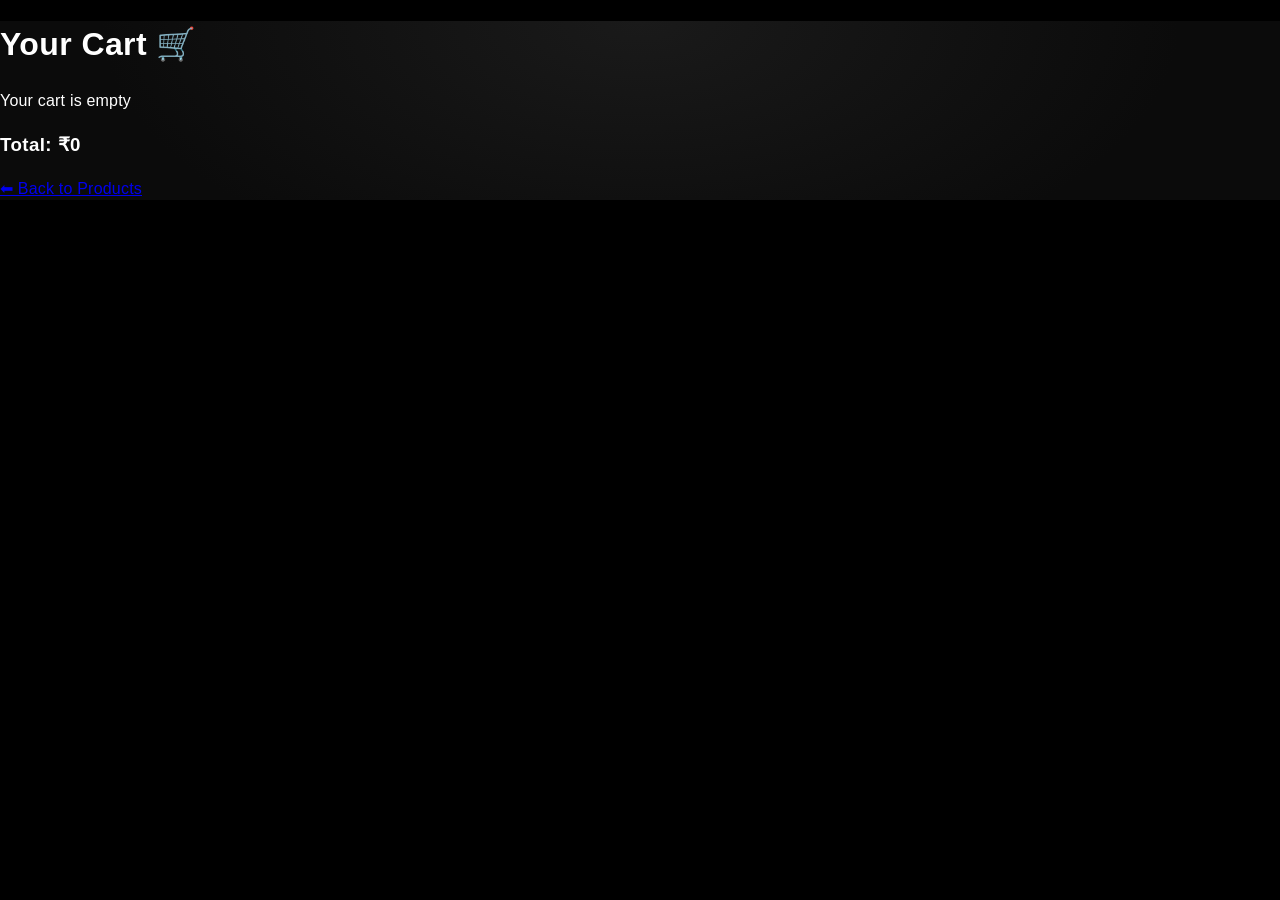
<file: cart.html>
<!DOCTYPE html>
<html>
<head>
  <title>Your Cart | MSquare Sports</title>
  <link rel="stylesheet" href="style.css">
</head>
<body>

<h1>Your Cart 🛒</h1>

<div id="cart-items"></div>

<h3 id="total"></h3>

<a href="products.html">⬅ Back to Products</a>

<script>
let cart = JSON.parse(localStorage.getItem("cart")) || [];
let container = document.getElementById("cart-items");
let total = 0;

if (cart.length === 0) {
  container.innerHTML = "<p>Your cart is empty</p>";
} else {
  cart.forEach((item, index) => {
    total += item.price * item.qty;
    container.innerHTML += `
      <p>${item.name} - ₹${item.price}</p>
    `;
  });
}

document.getElementById("total").innerText = "Total: ₹" + total;
</script>

</body>
</html>
</file>
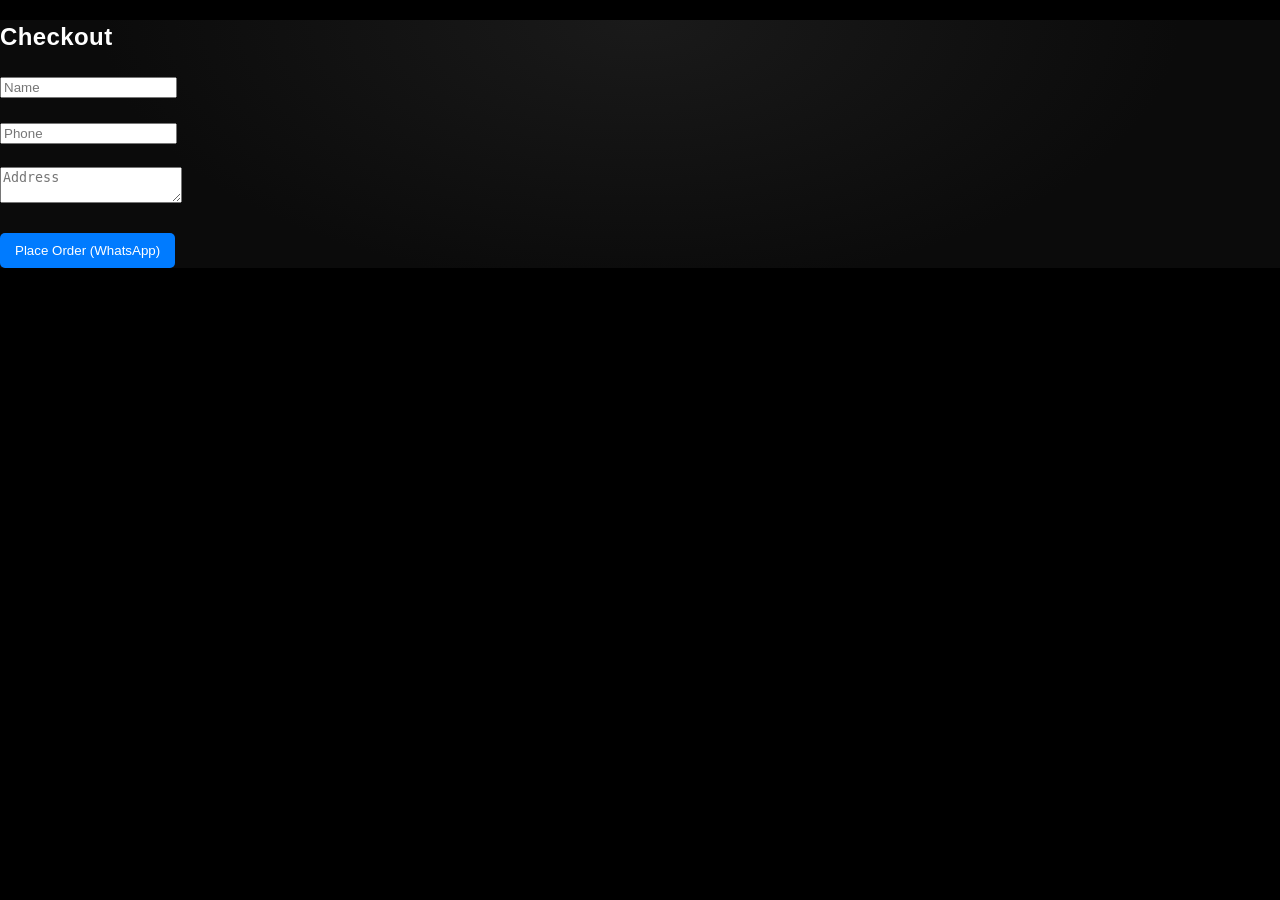
<file: checkout.html>
<!DOCTYPE html>
<html>
<head>
  <title>Checkout | MSquare Sports</title>
  <link rel="stylesheet" href="style.css">
</head>
<body>

<h2>Checkout</h2>

<input id="name" placeholder="Name"><br><br>
<input id="phone" placeholder="Phone"><br><br>
<textarea id="address" placeholder="Address"></textarea><br><br>

<button onclick="placeOrder()">Place Order (WhatsApp)</button>

<script>
function placeOrder() {
  let name = document.getElementById("name").value.trim();
  let phone = document.getElementById("phone").value.trim();
  let address = document.getElementById("address").value.trim();
  let cart = JSON.parse(localStorage.getItem("cart")) || [];

  if (!name || !phone || !address) {
    alert("Please fill all details");
    return;
  }

  if (cart.length === 0) {
    alert("Cart is empty");
    return;
  }

  let msg = "🛒 *New Order* %0A%0A";
  msg += `👤 Name: ${name}%0A`;
  msg += `📞 Phone: ${phone}%0A`;
  msg += `🏠 Address: ${address}%0A%0A`;
  msg += "📦 Items:%0A";

  cart.forEach(i => {
    msg += `• ${i.name} - ₹${i.price}%0A`;
  });

  localStorage.removeItem("cart");

  window.location.href =
    "https://wa.me/9035202055?text=" + msg;
}
</script>

</body>
</html>
</file>
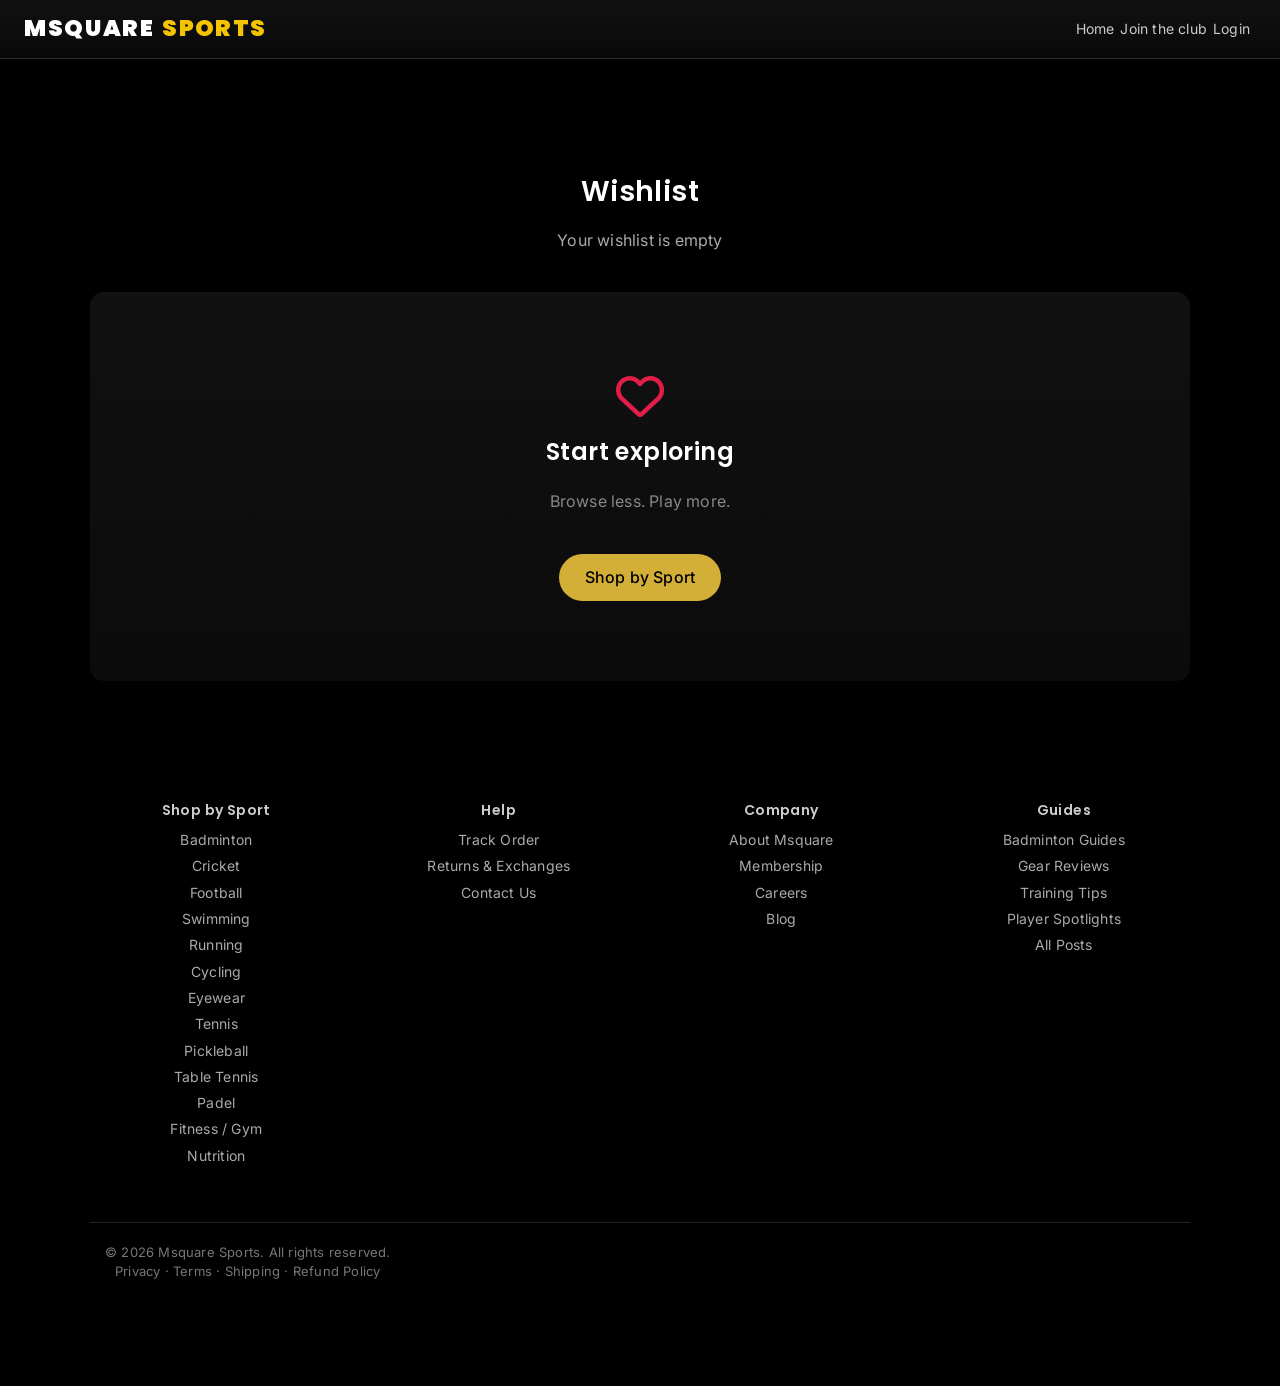
<file: wishlist.html>
<!DOCTYPE html>
<html lang="en">
<head>
  <meta charset="UTF-8" />
  <title>Wishlist | Msquare Sports</title>
  <meta name="viewport" content="width=device-width, initial-scale=1.0" />

  <!-- Fonts & Icons -->
  <link rel="stylesheet" href="https://cdnjs.cloudflare.com/ajax/libs/font-awesome/6.5.1/css/all.min.css">
  <link href="https://fonts.googleapis.com/css2?family=Inter:wght@300;400;500&family=Poppins:wght@500;600&display=swap" rel="stylesheet">

  <!-- Main CSS -->
  <link rel="stylesheet" href="style.css">

  <style>
    body {
      background: #0b0b0b;
      color: #fff;
      font-family: Inter, sans-serif;
    }

    .wishlist-wrapper {
      max-width: 1100px;
      margin: auto;
      padding: 90px 20px;
    }

    .wishlist-title {
      font-family: Poppins, sans-serif;
      font-size: 28px;
      margin-bottom: 8px;
    }

    .wishlist-sub {
      color: #aaa;
      margin-bottom: 40px;
    }

    .wishlist-empty {
      text-align: center;
      padding: 80px 20px;
      border-radius: 14px;
      background: linear-gradient(180deg, #111, #0b0b0b);
    }

    .wishlist-empty h2 {
      margin-top: 15px;
      font-family: Poppins, sans-serif;
    }

    .wishlist-empty p {
      color: #888;
      margin-top: 8px;
    }

    .wishlist-empty a {
      display: inline-block;
      margin-top: 25px;
      padding: 12px 26px;
      border-radius: 30px;
      background: #d4af37;
      color: #000;
      text-decoration: none;
      font-weight: 500;
    }

    /* Footer */
    .footer-grid {
      display: grid;
      grid-template-columns: repeat(auto-fit, minmax(180px, 1fr));
      gap: 30px;
      margin-top: 100px;
      font-size: 14px;
    }

    .footer-grid h4 {
      margin-bottom: 10px;
      color: #fff;
    }

    .footer-grid p {
      color: #aaa;
      margin: 6px 0;
      cursor: pointer;
    }

    .footer-bottom {
      text-align: center;
      margin-top: 50px;
      color: #777;
      font-size: 13px;
    }
  </style>
</head>

<body>

<!-- NAVBAR -->
<nav class="main-nav">
  <div class="brand-wrapper logo-text">
    <span class="logo-white">MSQUARE</span>
    <span class="logo-yellow">SPORTS</span>
  </div>

  <div class="nav-actions">
    <span onclick="location.href='index.html'">Home</span>
    <span>Join the club</span>
    <span>Login</span>
  </div>
</nav>

<!-- WISHLIST CONTENT -->
<section class="wishlist-wrapper">
  <h1 class="wishlist-title">Wishlist</h1>
  <p class="wishlist-sub">Your wishlist is empty</p>

  <div class="wishlist-empty">
    <i class="fa-regular fa-heart" style="font-size:48px;color:#e11d48"></i>
    <h2>Start exploring</h2>
    <p>Browse less. Play more.</p>
    <a href="index.html">Shop by Sport</a>
  </div>

  <!-- FOOTER -->
  <div class="footer-grid">
    <div>
      <h4>Shop by Sport</h4>
      <p>Badminton</p><p>Cricket</p><p>Football</p><p>Swimming</p>
      <p>Running</p><p>Cycling</p><p>Eyewear</p><p>Tennis</p>
      <p>Pickleball</p><p>Table Tennis</p><p>Padel</p><p>Fitness / Gym</p><p>Nutrition</p>
    </div>

    <div>
      <h4>Help</h4>
      <p>Track Order</p>
      <p>Returns & Exchanges</p>
      <p>Contact Us</p>
    </div>

    <div>
      <h4>Company</h4>
      <p>About Msquare</p>
      <p>Membership</p>
      <p>Careers</p>
      <p>Blog</p>
    </div>

    <div>
      <h4>Guides</h4>
      <p>Badminton Guides</p>
      <p>Gear Reviews</p>
      <p>Training Tips</p>
      <p>Player Spotlights</p>
      <p>All Posts</p>
    </div>
  </div>

  <div class="footer-bottom">
    © 2026 Msquare Sports. All rights reserved.<br>
    Privacy · Terms · Shipping · Refund Policy
  </div>
</section>

</body>
</html>
</file>
<file: style.css>
body {
  margin: 0;
  font-family: 'Inter', system-ui, -apple-system, BlinkMacSystemFont, sans-serif;
  background: #ffffff;
  color: #111;
  letter-spacing: 0.2px;
}
html {
  scroll-behavior: smooth;
}
/* NAVBAR */
.navbar {
  display: flex;
  justify-content: space-between;
  align-items: center;
  padding: 15px 30px;
  background: white;
  border-bottom: 1px solid #eee;
  position: sticky;
  top: 0;
  z-index: 1000;
}
.nav-left {
  display: flex;
  align-items: center;
  gap: 10px;
}

.logo {
  height: 40px;
}

.nav-right a {
  margin-left: 20px;
  text-decoration: none;
  color: #111;
  font-weight: 500;
}

/* HERO */
.hero {
  height: auto;
  padding: 120px 20px 80px;
  background: #ffffff;
}

.hero-overlay {
  background: rgba(0,0,0,0.5);
  height: 100%;
  display: flex;
  flex-direction: column;
  justify-content: center;
  align-items: center;
  color: white;
  text-align: center;
}
.hero h1 {
  font-family: 'Playfair Display', serif;
  font-size: 56px;
  font-weight: 600;
  color: #f5c400;
  margin: 20px 0;
}
.hero .subtitle {
  font-size: 14px;
  color: #9a9a9a;
  letter-spacing: 1px;
  text-transform: lowercase;
}
.hero p {
  color: #ddd;
}

.hero button {
  padding: 12px 25px;
  background: #007bff;
  border: none;
  color: white;
  border-radius: 5px;
  cursor: pointer;
}

/* SECTION */
section {
  padding: 40px 20px;
  text-align: center;
}

/* GRID */
.grid {
  display: flex;
  justify-content: center;
  flex-wrap: wrap;
}

/* PRODUCT CARD */
.product {
  width: 250px;
  background: #fff;
  border-radius: 12px;
  overflow: hidden;
  margin: 15px;
  box-shadow: 0 4px 12px rgba(0,0,0,0.08);
  transition: 0.3s;
  text-align: center;
}

.product:hover {
  transform: translateY(-8px);
  box-shadow: 0 10px 20px rgba(0,0,0,0.15);
}

.product img {
  width: 100%;
  height: 220px;
  object-fit: cover;
  background: #f5f5f5;
}

.product-info {
  padding: 15px;
}

.product h3 {
  font-size: 16px;
  margin: 5px 0;
}

.price {
  font-weight: bold;
  margin: 5px 0;
}

/* BUTTON */
button {
  background: #007bff;
  color: white;
  border: none;
  padding: 10px 15px;
  border-radius: 5px;
  cursor: pointer;
}

.buy-btn {
  width: 100%;
}

/* SERVICES */
.section-title {
  text-align: center;
  font-size: 28px;
  margin-bottom: 30px;
}

.services-container {
  display: grid;
  grid-template-columns: repeat(auto-fit, minmax(220px, 1fr));
  gap: 20px;
  padding: 0 30px;
}

.service-card {
  background: #fff;
  padding: 25px;
  border-radius: 12px;
  text-align: center;
  transition: 0.3s;
  border: 1px solid #eee;
}

.service-card:hover {
  transform: translateY(-8px);
  box-shadow: 0 10px 25px rgba(0,0,0,0.1);
}

.icon {
  font-size: 40px;
  margin-bottom: 10px;
}

.service-card h3 {
  margin: 10px 0;
  font-size: 18px;
}

.service-card p {
  font-size: 14px;
  color: #555;
}

/* SIDEBAR */
.menu-icon {
  font-size: 28px;
  cursor: pointer;
  margin-right: 15px;
}

.sidebar {
  height: 100%;
  width: 0;
  position: fixed;
  top: 0;
  left: 0;
  background: #ffffff;
  overflow-x: hidden;
  transition: 0.3s;
  padding-top: 60px;
  z-index: 2000;
  box-shadow: 5px 0 15px rgba(0,0,0,0.1);
}

.sidebar h3 {
  padding: 10px 25px;
  margin: 15px 0 5px;
  font-size: 14px;
  color: #777;
  text-transform: uppercase;
}

.sidebar a {
  display: block;
  padding: 12px 25px;
  color: #111;
  text-decoration: none;
  font-size: 15px;
  font-weight: 500;
}

.sidebar a:hover {
  background: #f5f5f5;
}

.close-btn {
  position: absolute;
  top: 10px;
  right: 20px;
  font-size: 28px;
  color: #111;
}

body.menu-open {
  overflow: hidden;
}

/* WHATSAPP FLOAT */
.whatsapp-float {
  position: fixed;
  bottom: 20px;
  right: 20px;
  background: #25D366;
  color: white;
  font-size: 24px;
  padding: 15px;
  border-radius: 50%;
  text-decoration: none;
  box-shadow: 0 0 10px rgba(0,0,0,0.3);
}

/* FOOTER */
footer {
  background: #f5f5f5;
  padding: 15px;
  text-align: center;
  font-size: 14px;
  color: #555;
}

/* MOBILE */
@media (max-width: 768px) {
  .navbar {
    flex-direction: column;
    text-align: center;
  }

  .grid {
    flex-direction: column;
    align-items: center;
  }

  .hero h1 {
  font-family: 'Playfair Display', serif;
  font-size: 56px;
  font-weight: 600;
  color: #f5c400;
  margin: 20px 0;
}

  .product img {
    width: 90%;
  }
}
.sidebar.active {
  width: 250px;
}
button:hover {
  background: #0056b3;
  transform: scale(1.05);
}

.nav-right a:hover {
  color: #007bff;
}
.offer-badge {
  position: absolute;
  top: 10px;
  left: 10px;
  background: red;
  color: white;
  padding: 5px 8px;
  font-size: 12px;
  border-radius: 4px;
}

.stock {
  color: red;
  font-size: 13px;
}
.delete-btn {
  background: red;
  margin-top: 8px;
  width: 100%;
}
.product {
  position: relative;
}

button {
  transition: 0.3s ease;
}

.buy-btn {
  background: linear-gradient(135deg, #007bff, #0056b3);
}

.buy-btn:hover {
  transform: scale(1.08);
}

.hero h1 {
  font-family: 'Playfair Display', serif;
  font-size: 56px;
  font-weight: 600;
  color: #f5c400;
  margin: 20px 0;
}
.featured {
  border: 2px solid gold;
}
/* ===== PREMIUM INSTALL BUTTON ===== */
#installBtn {
  box-shadow: 0 10px 25px rgba(0,0,0,0.25);
  transition: transform 0.25s ease, box-shadow 0.25s ease;
}

#installBtn:hover {
  transform: translateY(-3px) scale(1.03);
  box-shadow: 0 15px 35px rgba(0,0,0,0.35);
}

/* ===== INSTALL POPUP PREMIUM UI ===== */
#installPopup {
  backdrop-filter: blur(6px);
}

#installPopup > div {
  animation: popupFade 0.3s ease;
}

@keyframes popupFade {
  from {
    transform: scale(0.95);
    opacity: 0;
  }
  to {
    transform: scale(1);
    opacity: 1;
  }
}

#installPopup h3 {
  text-align: center;
  font-size: 20px;
}

#installPopup div div {
  padding: 10px;
  border-radius: 8px;
  background: #f7f7f7;
  margin-bottom: 8px;
  font-size: 14px;
}

/* ===== MOBILE OPTIMIZATION ===== */
@media (max-width: 600px) {
  #installBtn {
    bottom: 15px;
    right: 15px;
    padding: 14px 18px;
    font-size: 15px;
    border-radius: 30px;
  }

  #installPopup > div {
    width: 92%;
  }

  nav .nav-right {
    display: none;
  }

  .hero h1 {
  font-family: 'Playfair Display', serif;
  font-size: 56px;
  font-weight: 600;
  color: #f5c400;
  margin: 20px 0;
}
  }

  .hero p {
    font-size: 15px;
  }
h1, h2, h3, h4, h5, h6,
.navbar h2,
.hero h1 {
  font-family: 'Poppins', sans-serif;
  font-weight: 600;
  letter-spacing: 0.4px;
}

button,
.nav-right a {
  font-family: 'Poppins', sans-serif;
  font-weight: 500;
}

.price {
  font-family: 'Poppins', sans-serif;
  font-weight: 600;
}
/* =========================
   CULT.FIT STYLE NAVBAR
========================= */

.cult-navbar {
  background: #ffffff;
  padding: 14px 32px;
  border-bottom: 1px solid #ededed;
}

.brand-text {
  font-family: 'Poppins', sans-serif;
  font-weight: 700;
  font-size: 18px;
  letter-spacing: 2px;
  margin-left: 6px;
}

.nav-right a {
  font-size: 14px;
  letter-spacing: 0.8px;
  text-transform: uppercase;
  color: #111;
  padding-bottom: 4px;
  position: relative;
}

.nav-right a::after {
  content: "";
  position: absolute;
  width: 0;
  height: 2px;
  background: #000;
  left: 0;
  bottom: 0;
  transition: 0.3s ease;
}

.nav-right a:hover::after {
  width: 100%;
}

.menu-icon {
  font-size: 22px;
}

/* MOBILE CLEANUP */
@media (max-width: 768px) {
  .brand-text {
    font-size: 16px;
  }
}
/* ===== PREMIUM INSTASPORT STYLE ===== */

@import url('https://fonts.googleapis.com/css2?family=Playfair+Display:wght@600&family=Inter:wght@400;500&display=swap');

body {
  background: radial-gradient(circle at top, #1b1b1b, #000);
  color: #eaeaea;
}

.premium-nav {
  display: flex;
  justify-content: space-between;
  align-items: center;
  padding: 18px 40px;
  background: linear-gradient(to bottom, #111, #0a0a0a);
  border-bottom: 1px solid #222;
}

.brand-name {
  font-family: 'Playfair Display', serif;
  font-size: 22px;
  color: #d4b25f;
  letter-spacing: 1px;
}

.nav-right {
  display: flex;
  gap: 20px;
}

.nav-link {
  font-family: 'Inter', sans-serif;
  font-size: 13px;
  color: #cfcfcf;
  cursor: pointer;
}

.nav-link:hover {
  color: #d4b25f;
}

/* ===== MODAL BASE ===== */

.modal {
  position: fixed;
  inset: 0;
  background: rgba(0,0,0,0.7);
  display: none;
  align-items: center;
  justify-content: center;
  z-index: 999;
}

.modal-box {
  background: #0e0e0e;
  border: 1px solid #2a2a2a;
  padding: 30px;
  width: 340px;
  border-radius: 14px;
  text-align: center;
}

.modal-box h2 {
  font-family: 'Playfair Display', serif;
  color: #d4b25f;
  margin-bottom: 5px;
}

.modal-box p {
  font-size: 13px;
  color: #bcbcbc;
}

.modal-box input {
  width: 100%;
  padding: 12px;
  margin-top: 14px;
  border-radius: 8px;
  border: none;
  background: #1a1a1a;
  color: #fff;
}

.modal-box button {
  width: 100%;
  margin-top: 18px;
  padding: 12px;
  border-radius: 10px;
  border: none;
  background: #d4b25f;
  font-weight: 600;
  cursor: pointer;
}
/* ===== MODAL BASE ===== */
.modal {
  display: none;
  position: fixed;
  inset: 0;
  background: rgba(0,0,0,0.7);
  backdrop-filter: blur(6px);
  z-index: 5000;
  align-items: center;
  justify-content: center;
}

.modal-box {
  background: #111;
  color: white;
  width: 90%;
  max-width: 420px;
  padding: 30px;
  border-radius: 18px;
  text-align: center;
  box-shadow: 0 20px 60px rgba(0,0,0,0.6);
}

.modal-box h2 {
  font-size: 22px;
  margin-bottom: 5px;
}

.modal-box .sub {
  color: gold;
  font-size: 14px;
  margin-bottom: 15px;
}

.modal-box p {
  font-size: 14px;
  color: #ccc;
}

.modal-box button {
  width: 100%;
  margin-top: 18px;
  padding: 12px;
  border-radius: 30px;
  background: gold;
  color: black;
  font-weight: bold;
}

.phone-row {
  display: flex;
  gap: 10px;
  margin-top: 15px;
}

.phone-row span {
  padding: 10px 14px;
  background: #222;
  border-radius: 8px;
}

.phone-row input {
  flex: 1;
  padding: 10px;
  border-radius: 8px;
  border: none;
}
/* ===== INSTASPORT STYLE HERO ===== */
.instasport-hero {
  text-align: center;
  max-width: 900px;
  margin: auto;
}

.instasport-hero .micro {
  font-size: 13px;
  color: #777;
  margin-bottom: 10px;
}

.instasport-hero h1 {
  font-size: 42px;
  font-weight: 600;
  margin-bottom: 30px;
}

.sport-tags {
  display: flex;
  flex-wrap: wrap;
  justify-content: center;
  gap: 10px;
}

.sport-tags span {
  padding: 8px 14px;
  border: 1px solid #ddd;
  border-radius: 20px;
  font-size: 14px;
  cursor: pointer;
}

.more-sports {
  display: inline-block;
  margin: 20px 0;
  font-size: 14px;
  color: #111;
  cursor: pointer;
}

.search-bar {
  max-width: 520px;
  margin: 20px auto;
}

.search-bar input {
  width: 100%;
  padding: 14px 18px;
  border-radius: 30px;
  border: 1px solid #ddd;
  font-size: 15px;
}

.helper {
  font-size: 13px;
  color: #777;
}
.top-bar {
  background: #f7f7f7;
  font-size: 13px;
  text-align: center;
  padding: 6px;
  color: #333;
}
.main-nav {
  display: flex;
  justify-content: space-between;
  align-items: center;
  padding: 18px 30px;
  border-bottom: 1px solid #eee;
}

.brand {
  font-size: 20px;
  font-weight: 600;
}

.nav-actions span {
  margin-left: 20px;
  font-size: 14px;
  cursor: pointer;
}
.hero-text {
  text-align: center;
  padding: 90px 20px;
}

.tagline {
  font-size: 13px;
  color: #777;
}

.hero-text h1 {
  font-size: 42px;
  margin: 25px 0;
}

.sports-grid {
  display: flex;
  justify-content: center;
  flex-wrap: wrap;
  gap: 10px;
}

.sports-grid span {
  display: inline-flex;
  align-items: center;
  gap: 6px;
  background: rgba(255,255,255,0.06);
  border: 1px solid rgba(255,255,255,0.15);
  padding: 8px 16px;
  border-radius: 30px;
  font-size: 14px;
  color: #eaeaea;
  cursor: pointer;
  transition: all 0.25s ease;
}

.sports-grid span:hover {
  background: #0a5cff;
  border-color: #0a5cff;
  color: white;
}

.search {
  width: 100%;
  max-width: 520px;
  padding: 14px 22px;
  border-radius: 40px;
  background: rgba(255,255,255,0.08);
  border: 1px solid rgba(255,255,255,0.18);
  color: white;
  font-size: 15px;
  outline: none;
}

.search::placeholder {
  color: #bcbcbc;
}

.search:focus {
  border-color: #f5c400;
}

.hint {
  font-size: 13px;
  color: #777;
}
.trust {
  margin-top: 60px;
  display: flex;
  justify-content: center;
  gap: 40px;
  font-size: 13px;
  color: #cfcfcf;
  opacity: 0.85;
}
.mega-footer {
  display: grid;
  grid-template-columns: repeat(auto-fit, minmax(200px, 1fr));
  padding: 50px;
  background: #f7f7f7;
  font-size: 14px;
}

.mega-footer h4 {
  margin-bottom: 10px;
}

.footer-bottom {
  text-align: center;
  font-size: 13px;
  padding: 15px;
  background: #eee;
}
/* ===== INSTASPORT-LIKE HERO BACKGROUND ===== */
.hero {
  min-height: 90vh;
  background:
    radial-gradient(circle at top, rgba(255,255,255,0.08), transparent 60%),
    linear-gradient(to bottom, #0b0b0b, #000000);
  display: flex;
  align-items: center;
  justify-content: center;
}
/* ===== LOGO BEHIND BRAND TEXT ===== */

.brand-wrapper {
  position: relative;
  display: inline-block;
}

.brand-bg-logo {
  position: absolute;
  inset: 0;
  width: 100%;
  height: 100%;
  object-fit: contain;
  opacity: 0.18; /* logo faintness */
  z-index: 0;
}

.brand-text {
  position: relative;
  font-size: 20px; /* SAME size as before */
  font-weight: 600;
  color: #111; /* black text */
  z-index: 1;
  letter-spacing: 0.5px;
}
/* ===== FORCE LOGO BEHIND BRAND TEXT ===== */

.main-nav {
  position: relative;
}

.brand-wrapper {
  position: relative;
  display: inline-block;
  line-height: 1;
}

.brand-bg-logo {
  position: absolute;
  top: 50%;
  left: 50%;
  transform: translate(-50%, -50%);
  height: 1.2em;     /* SAME as text height */
  width: auto;
  opacity: 0.22;
  z-index: 0;
  pointer-events: none;
}

.brand-text {
  position: relative;
  font-size: 20px;
  font-weight: 600;
  color: #111;
  z-index: 1;
}
/* =====================================================
   CLEAN INSTASPORT PREMIUM OVERRIDE (FINAL)
   Paste at END of style.css
===================================================== */

:root {
  --bg-main: #0b0b0b;
  --bg-deep: #000000;
  --glass: rgba(255,255,255,0.06);

  --gold: #c9a44c;
  --gold-soft: #e0c77a;

  --text-main: #f2f2f2;
  --text-muted: #9a9a9a;
  --border-soft: rgba(255,255,255,0.12);
}

/* ===== GLOBAL RESET FIX ===== */
body {
  background:
    radial-gradient(900px 450px at center top, #1a1a1a 0%, #0b0b0b 60%),
    linear-gradient(to bottom, #0b0b0b, #000);
  color: var(--text-main);
  font-family: 'Inter', sans-serif;
}

/* ===== TOP BAR ===== */
.top-bar {
  background: linear-gradient(to right, #0f0f0f, #151515);
  color: var(--gold-soft);
  border-bottom: 1px solid var(--border-soft);
}

/* ===== NAVBAR ===== */
.main-nav {
  background: linear-gradient(to bottom, #111, #090909);
  border-bottom: 1px solid var(--border-soft);
}

.brand-wrapper img {
  height: 34px;
  filter: brightness(1.15) contrast(1.15);
}

.brand-text {
  color: var(--gold);
  letter-spacing: 0.4px;
}

/* ===== NAV ACTIONS ===== */
.nav-actions span {
  color: #e0e0e0;
}

.nav-actions span:hover {
  color: var(--gold);
}

/* ===== HERO ===== */
.hero-text {
  background:
    radial-gradient(700px 350px at center top, rgba(255,255,255,0.07), transparent 60%);
}

.hero-text h1 {
  font-family: 'Poppins', sans-serif;
  font-size: clamp(34px, 5vw, 52px);
  color: var(--gold);
}

.subtitle,
.tagline {
  color: var(--text-muted);
}

/* ===== SPORT TAGS ===== */
.sports-grid span {
  background: var(--glass);
  border: 1px solid var(--border-soft);
  color: #ededed;
  backdrop-filter: blur(10px);
}

.sports-grid span:hover {
  border-color: var(--gold);
  color: var(--gold);
  background: rgba(255,255,255,0.08);
}

/* ===== SEARCH ===== */
.search {
  background: rgba(255,255,255,0.08);
  border: 1px solid var(--border-soft);
  color: #fff;
}

.search::placeholder {
  color: #b5b5b5;
}

.search:focus {
  border-color: var(--gold);
}

/* ===== TRUST BAR ===== */
.trust p {
  color: #cfcfcf;
}

.trust p::before {
  content: "✓ ";
  color: var(--gold);
}

/* ===== PRODUCT & SERVICE CARDS ===== */
.product,
.service-card {
  background: linear-gradient(180deg, #141414, #0d0d0d);
  border: 1px solid var(--border-soft);
  box-shadow: none;
}

.product h3,
.service-card {
  color: #f1f1f1;
}

.price {
  color: var(--gold);
}

/* ===== FOOTER ===== */
.mega-footer {
  background: #080808;
  border-top: 1px solid var(--border-soft);
}

.mega-footer h4 {
  color: var(--gold);
}

.mega-footer p {
  color: #b3b3b3;
}

.footer-bottom {
  background: #050505;
  color: #777;
}

/* ===== WHATSAPP FLOAT FIX ===== */
.whatsapp-float {
  background: #25d366;
  box-shadow: 0 8px 20px rgba(0,0,0,0.6);
}
.product-detail {
  padding: 20px;
  max-width: 500px;
  margin: auto;
}

.product-full-img {
  width: 100%;
  border-radius: 12px;
}

.product-detail h1 {
  margin: 15px 0 5px;
}

.product-actions {
  display: flex;
  gap: 12px;
  margin-top: 20px;
}

.add-cart {
  flex: 1;
  padding: 14px;
  border: 1px solid #000;
  background: #fff;
  font-weight: 600;
}

.buy-now {
  flex: 1;
  padding: 14px;
  background: #000;
  color: #fff;
  font-weight: 600;
  border: none;
}
/* LOGIN SUCCESS ANIMATION */
.success-overlay {
  position: fixed;
  inset: 0;
  background: rgba(0,0,0,0.6);
  display: none;
  align-items: center;
  justify-content: center;
  z-index: 9999;
}

.success-box {
  background: #fff;
  padding: 30px 40px;
  border-radius: 16px;
  text-align: center;
  animation: scaleIn 0.4s ease;
}

.checkmark {
  width: 70px;
  height: 70px;
  background: #22c55e;
  color: #fff;
  font-size: 42px;
  border-radius: 50%;
  line-height: 70px;
  margin: 0 auto 15px;
  animation: pop 0.5s ease;
}

.success-box h2 {
  margin: 0;
  font-family: Poppins, sans-serif;
}

.success-box p {
  margin-top: 6px;
  font-size: 14px;
  color: #555;
}

@keyframes pop {
  0% { transform: scale(0.5); opacity: 0; }
  100% { transform: scale(1); opacity: 1; }
}

@keyframes scaleIn {
  from { transform: scale(0.8); opacity: 0; }
  to { transform: scale(1); opacity: 1; }
}
.nav-actions {
  display: flex;
  align-items: center;
  gap: 18px;
}

.nav-icon i {
  font-size: 18px;
  color: #d4af37; /* premium gold */
  cursor: pointer;
  transition: transform 0.2s ease, opacity 0.2s ease;
}

.nav-icon i:hover {
  transform: scale(1.1);
  opacity: 0.85;
}
/* PREMIUM TEXT LOGO (INSTASPORT STYLE) */
.logo-text {
  font-family: 'Poppins', sans-serif;
  font-weight: 700;
  letter-spacing: 1px;
  font-size: 20px;
  display: flex;
  align-items: center;
  gap: 4px;
}

.logo-white {
  color: #ffffff;
}

.logo-yellow {
  color: #f5c542; /* premium yellow */
}
/* ===== INSTASPORT-STYLE LOGO ===== */

.logo-text {
  font-family: 'Anton', sans-serif;
  font-size: 24px;
  letter-spacing: 1.5px;
  display: flex;
  align-items: center;
  gap: 6px;
  line-height: 1;
}

.logo-white {
  color: #ffffff;
}

.logo-yellow {
  color: #ffcc00; /* Exact sporty yellow */
}
.logo-text {
  transform: scaleX(1.05); /* makes letters wider like InstaSport */
}
/* FORCE INSTASPORT LOGO STYLE */
.main-nav .logo-text {
  font-family: 'Anton', sans-serif !important;
  font-size: 24px !important;
  letter-spacing: 1.5px !important;
  display: flex !important;
  align-items: center !important;
  gap: 6px !important;
}

.main-nav .logo-white {
  color: #ffffff !important;
}

.main-nav .logo-yellow {
  color: #ffcc00 !important;
}
/* ===== INSTASPORT-STYLE LOGO ===== */
.main-nav .logo-text {
  font-family: 'Anton', sans-serif;
  font-size: 26px;
  letter-spacing: 1.2px;   /* KEY: exact premium spacing */
  display: flex;
  align-items: center;
  gap: 6px;                /* space between MSQUARE & SPORTS */
  text-transform: uppercase;
  line-height: 1;
}

.main-nav .logo-white {
  color: #ffffff;
}

.main-nav .logo-yellow {
  color: #f5c400;          /* InstaSport-like gold */
  letter-spacing: 1.6px;  /* slightly wider for second word */
}
@media (max-width: 768px) {
  .main-nav .logo-text {
    font-size: 22px;
    letter-spacing: 1px;
  }

  .main-nav .logo-yellow {
    letter-spacing: 1.4px;
  }
}
/* ===== LOGO SIZE SYSTEM ===== */
.main-nav .logo-text {
  font-family: 'Anton', sans-serif;
  text-transform: uppercase;
  display: flex;
  align-items: center;
  line-height: 1;
}

/* WORD COLORS */
.main-nav .logo-white {
  color: #ffffff;
}

.main-nav .logo-yellow {
  color: #f5c400;
}

/* ===== DESKTOP (Default) ===== */
@media (min-width: 1024px) {
  .main-nav .logo-text {
    font-size: 28px;
    letter-spacing: 1px;   /* reduced */
    gap: 3px;              /* ✅ tighter spacing */
  }

  .main-nav .logo-yellow {
    letter-spacing: 1.2px; /* reduced */
  }
}

/* ===== TABLET ===== */
@media (max-width: 1023px) and (min-width: 769px) {
  .main-nav .logo-text {
    font-size: 25px;
    letter-spacing: 0.9px;
    gap: 3px;
  }

  .main-nav .logo-yellow {
    letter-spacing: 1.1px;
  }
}

/* ===== MOBILE ===== */
@media (max-width: 768px) {
  .main-nav .logo-text {
    font-size: 21px;          /* Tight, premium mobile */
    letter-spacing: 1px;
    gap: 5px;
  }

  .main-nav .logo-yellow {
    letter-spacing: 1.4px;
  }
}
/* ===== INSTASPORT LOGO HOVER EFFECT ===== */
.main-nav .logo-text {
  position: relative;
  cursor: pointer;
}

/* Soft glow on hover */
.main-nav .logo-text:hover {
  filter: drop-shadow(0 0 8px rgba(245, 196, 0, 0.35));
}

/* Shine overlay */
.main-nav .logo-text::after {
  content: "";
  position: absolute;
  top: 0;
  left: -120%;
  width: 120%;
  height: 100%;
  background: linear-gradient(
    120deg,
    transparent 0%,
    rgba(255, 255, 255, 0.35) 50%,
    transparent 100%
  );
  opacity: 0;
}

/* Trigger shine on hover */
.main-nav .logo-text:hover::after {
  opacity: 1;
  animation: logoShine 0.9s ease-out forwards;
}

/* Shine animation */
@keyframes logoShine {
  from {
    left: -120%;
  }
  to {
    left: 120%;
  }
}
/* WISHLIST HEART */
.wishlist-icon {
  margin-right: 14px;
  cursor: pointer;
}

.wishlist-icon i {
  font-size: 18px;
  color: #d4af37; /* premium gold */
  transition: transform 0.2s ease, color 0.2s ease;
}

.wishlist-icon i.active {
  color: #e11d48; /* premium red */
  transform: scale(1.15);
}
/* BAG DRAWER */
.bag-drawer {
  position: fixed;
  top: 70px;
  right: 20px;
  width: 320px;
  background: #111;
  border: 1px solid #222;
  border-radius: 14px;
  box-shadow: 0 20px 50px rgba(0,0,0,.6);
  display: none;
  z-index: 9999;
  animation: slideDown .25s ease;
}

@keyframes slideDown {
  from { transform: translateY(-10px); opacity: 0; }
  to { transform: translateY(0); opacity: 1; }
}

.bag-header {
  display: flex;
  justify-content: space-between;
  padding: 14px 16px;
  font-weight: 600;
  border-bottom: 1px solid #222;
}

.bag-header .close {
  cursor: pointer;
  font-size: 18px;
}

.bag-content {
  padding: 22px;
  text-align: center;
}

.bag-content p {
  color: #aaa;
  margin-bottom: 16px;
}

.bag-content button {
  background: #e5c56e;
  border: none;
  padding: 10px 18px;
  border-radius: 999px;
  font-weight: 600;
  cursor: pointer;
}
.wishlist-wrapper:hover i {
  color: #e5c56e;
}
/* NAVBAR RIGHT ACTIONS – PERFECT SPACING */
.nav-actions {
  display: flex;
  align-items: center;
  gap: 22px; /* 👈 THIS is the key (same spacing everywhere) */
  font-family: Inter, sans-serif;
}

/* ICONS (Heart & Bag) */
.nav-icon {
  font-size: 18px;
  cursor: pointer;
  display: flex;
  align-items: center;
}

/* TEXT LINKS (Join club, Login) */
.nav-actions span:not(.nav-icon) {
  font-size: 14px;
  cursor: pointer;
  opacity: 0.9;
}

.nav-actions span:hover {
  opacity: 1;
}
.nav-icon i {
  line-height: 1;
}
.hint {
  opacity: 0;
  transform: translateY(6px);
  transition: 
    opacity 0.8s ease-in-out,
    transform 0.8s ease-in-out;
  color: #9ca3af; /* soft premium gray */
  font-size: 14px;
}

.hint.show {
  opacity: 1;
  transform: translateY(0);
}
/* ===== EXACT INSTASPORT FOOTER ===== */

.insta-footer {
  background: #0b0b0b;
  color: #9a9a9a;
  padding: 70px 8vw 30px;
  font-family: Inter, sans-serif;
}

.footer-main {
  display: grid;
  grid-template-columns: 1.4fr repeat(4, 1fr);
  gap: 60px;
}

.footer-logo {
  font-family: Bebas Neue, sans-serif;
  font-size: 28px;
  letter-spacing: 2px;
  color: #f5c451;
}

.footer-tagline {
  margin-top: 6px;
  font-size: 13px;
  opacity: 0.8;
}

.footer-col h5 {
  font-size: 13px;
  color: #ffffff;
  margin-bottom: 14px;
  font-weight: 600;
}

.footer-col a {
  display: block;
  font-size: 13px;
  margin-bottom: 8px;
  cursor: pointer;
  color: #9a9a9a;
  text-decoration: none;
}

.footer-col a:hover {
  color: #f5c451;
}

.footer-bottom {
  margin-top: 60px;
  padding-top: 20px;
  border-top: 1px solid #1e1e1e;
  display: flex;
  justify-content: space-between;
  align-items: center;
  font-size: 12px;
  flex-wrap: wrap;
  gap: 10px;
}

.bottom-links a {
  margin-left: 18px;
  color: #9a9a9a;
  text-decoration: none;
  font-size: 12px;
}

.bottom-links a:hover {
  color: #f5c451;
}

/* MOBILE (matches InstaSport behavior) */
@media (max-width: 900px) {
  .footer-main {
    grid-template-columns: 1fr 1fr;
    gap: 40px;
  }
}
/* ==============================
   INSTA-STYLE FOOTER (DESKTOP)
================================ */

.insta-footer {
  background: radial-gradient(1200px 500px at 50% -200px, #1a1a1a 0%, #0b0b0b 60%, #000 100%);
  padding: 70px 90px 30px;
  color: #9b9b9b;
  font-family: 'Inter', sans-serif;
}

/* GRID LAYOUT */
.footer-main {
  max-width: 1500px;
  margin: 0 auto;
  display: grid;
  grid-template-columns: 1.4fr 1fr 1fr 1fr 1fr;
  gap: 70px;
  text-align: left;
}

/* BRAND COLUMN */
.footer-brand {
  display: flex;
  flex-direction: column;
  gap: 10px;
}

.footer-logo {
  font-family: 'Bebas Neue', sans-serif;
  font-size: 30px;
  letter-spacing: 2px;
  color: #e6c15a;
}

.footer-tagline {
  font-size: 14px;
  color: #7d7d7d;
}

/* COLUMN HEADINGS */
.footer-col h5 {
  font-size: 12px;
  font-weight: 600;
  color: #cfcfcf;
  letter-spacing: 0.08em;
  margin-bottom: 18px;
  text-transform: uppercase;
}

/* LINKS */
.footer-col a {
  display: block;
  font-size: 14px;
  line-height: 2;
  color: #9a9a9a;
  text-decoration: none;
  cursor: pointer;
  transition: color 0.2s ease;
}

.footer-col a:hover {
  color: #e6c15a;
}

/* BOTTOM BAR */
.footer-bottom {
  max-width: 1500px;
  margin: 45px auto 0;
  padding-top: 20px;
  border-top: 1px solid rgba(255,255,255,0.06);
  display: flex;
  justify-content: space-between;
  align-items: center;
  font-size: 12px;
  color: #777;
}

/* BOTTOM LINKS */
.bottom-links a {
  margin-left: 24px;
  color: #8a8a8a;
  text-decoration: none;
}

.bottom-links a:hover {
  color: #e6c15a;
}

/* ==============================
   MOBILE FOOTER
================================ */
@media (max-width: 900px) {
  .insta-footer {
    padding: 50px 25px 30px;
  }

  .footer-main {
    grid-template-columns: 1fr 1fr;
    gap: 40px;
  }

  .footer-bottom {
    flex-direction: column;
    gap: 12px;
    text-align: center;
  }

  .bottom-links a {
    margin: 0 10px;
  }
}
/* =========================
   MY STORE ICON (NAVBAR)
========================= */

.store-wrapper {
  display: flex;
  align-items: center;
  gap: 6px;
  cursor: pointer;
  color: #dcdcdc;
  font-size: 14px;
  transition: color 0.2s ease;
}

.store-wrapper i {
  font-size: 15px;
}

.store-wrapper:hover {
  color: #e6c15a; /* InstaSport gold */
}

/* STORE ICON */
.store-wrapper {
  display: flex;
  align-items: center;
  justify-content: center;
  cursor: pointer;
  color: #dcdcdc;
  font-size: 16px;
  transition: color 0.2s ease, transform 0.2s ease;
  text-decoration: none;
}

.store-wrapper:hover {
  color: #e6c15a; /* premium gold */
  transform: scale(1.1);
}

/* MOBILE: hide text, keep icon */
@media (max-width: 768px) {
  .store-text {
    display: none;
  }
}
/* PREMIUM BRAND SOCIAL ICONS */
.brand-socials {
  display: flex;
  gap: 14px;
  margin-top: 6px;
}

.brand-socials a {
  font-size: 15px;
  transition: transform 0.25s ease, filter 0.25s ease;
}

/* OFFICIAL BRAND COLORS */
.brand-socials a .fa-instagram {
  color: #E4405F;
}

.brand-socials a .fa-facebook-f {
  color: #1877F2;
}

.brand-socials a .fa-youtube {
  color: #FF0000;
}

.brand-socials a .fa-whatsapp {
  color: #25D366;
}

.brand-socials a .fa-phone {
  color: #f5c542; /* premium yellow */
}

/* HOVER EFFECT (INSTASPORT STYLE) */
.brand-socials a:hover {
  transform: translateY(-2px) scale(1.05);
  filter: brightness(1.1);
}
/* PREMIUM FOOTER SOCIALS */
.footer-bottom {
  display: flex;
  justify-content: space-between;
  align-items: center;
  gap: 20px;
}

.footer-socials {
  display: flex;
  gap: 18px;
}

.footer-socials a {
  color: rgba(255, 215, 100, 0.75); /* luxury gold */
  font-size: 15px;
  transition: color 0.25s ease, transform 0.25s ease;
}

.footer-socials a:hover {
  color: #ffd75e;
  transform: translateY(-2px);
}

/* MOBILE CLEANUP */
@media (max-width: 768px) {
  .footer-bottom {
    flex-direction: column;
    gap: 12px;
  }
}
.footer-col a {
  display: block;
  font-size: 14px;
  color: #ccc;
  margin-bottom: 8px;
  text-decoration: none;
}

.footer-col a:hover {
  color: #fff;
}
/* =========================
   INSTA-STYLE FOOTER LAYOUT
   ========================= */

.insta-footer {
  background: #0b0b0b;
  color: #ccc;
  padding: 60px 80px 30px;
  font-family: Inter, sans-serif;
}

/* MAIN ROW */
.footer-main {
  display: grid;
  grid-template-columns: 
    1.3fr   /* Brand */
    1fr     /* Services */
    1.4fr   /* Shop */
    0.8fr   /* Help */
    0.9fr   /* Company */
    1fr;    /* Content */
  gap: 48px;
  align-items: start;
}

/* BRAND */
.footer-brand {
  max-width: 260px;
}

.footer-logo {
  font-family: Anton, sans-serif;
  font-size: 26px;
  letter-spacing: 1px;
  color: #f5c84c;
}

.footer-tagline {
  margin-top: 10px;
  font-size: 14px;
  color: #888;
}

/* COLUMNS */
.footer-col h5 {
  font-size: 14px;
  font-weight: 600;
  color: #fff;
  margin-bottom: 14px;
  text-transform: uppercase;
  letter-spacing: 0.5px;
}

.footer-col a {
  display: block;
  font-size: 13px;
  color: #aaa;
  margin-bottom: 8px;
  cursor: pointer;
}

.footer-col a:hover {
  color: #f5c84c;
}

/* BOTTOM BAR */
.footer-bottom {
  margin-top: 40px;
  padding-top: 20px;
  border-top: 1px solid #222;
  display: flex;
  justify-content: space-between;
  align-items: center;
  font-size: 12px;
  color: #777;
}

.footer-bottom .bottom-links a {
  margin-left: 18px;
  color: #777;
}

.footer-bottom .bottom-links a:hover {
  color: #f5c84c;
}

/* SOCIALS */
.footer-socials {
  margin-top: 24px;
  display: flex;
  gap: 18px;
}

.footer-socials a {
  color: #888;
  font-size: 16px;
}

.footer-socials a:hover {
  color: #f5c84c;
}

/* =========================
   RESPONSIVE (STACK CLEAN)
   ========================= */
@media (max-width: 1100px) {
  .footer-main {
    grid-template-columns: repeat(3, 1fr);
    row-gap: 40px;
  }
}

@media (max-width: 700px) {
  .insta-footer {
    padding: 40px 24px;
  }

  .footer-main {
    grid-template-columns: 1fr 1fr;
  }

  .footer-brand {
    grid-column: span 2;
  }

  .footer-bottom {
    flex-direction: column;
    gap: 12px;
    text-align: center;
  }
}
/* =========================
   FINAL FOOTER – SINGLE ROW
========================= */

.insta-footer {
  background: #0b0b0b;
  color: #ccc;
  padding: 60px 80px 30px;
  font-family: Inter, sans-serif;
}

/* ONE ROW GRID */
.footer-main {
  max-width: 1600px;
  margin: auto;
  display: grid;
  grid-template-columns:
    1.3fr  /* Brand */
    1fr    /* Services */
    1.4fr  /* Shop */
    0.9fr  /* Help */
    0.9fr  /* Company */
    1fr;   /* Content */
  gap: 50px;
}

/* BRAND */
.footer-logo {
  font-family: Anton, sans-serif;
  font-size: 26px;
  color: #f5c84c;
}

.footer-tagline {
  margin-top: 10px;
  font-size: 14px;
  color: #888;
}

/* COLUMNS */
.footer-col h5 {
  font-size: 13px;
  font-weight: 600;
  color: #fff;
  margin-bottom: 14px;
  text-transform: uppercase;
}

.footer-col a {
  display: block;
  font-size: 13px;
  color: #aaa;
  margin-bottom: 8px;
  cursor: pointer;
}

.footer-col a:hover {
  color: #f5c84c;
}

/* BOTTOM BAR */
.footer-bottom {
  margin-top: 40px;
  padding-top: 20px;
  border-top: 1px solid #222;
  display: flex;
  justify-content: space-between;
  align-items: center;
  font-size: 12px;
  color: #777;
}

.bottom-links a {
  margin-left: 18px;
  color: #777;
}

.bottom-links a:hover {
  color: #f5c84c;
}

/* SOCIALS */
.footer-socials {
  margin-top: 24px;
  display: flex;
  gap: 18px;
}

.footer-socials a {
  color: #888;
  font-size: 16px;
}

.footer-socials a:hover {
  color: #f5c84c;
}

/* =========================
   RESPONSIVE
========================= */
@media (max-width: 1100px) {
  .footer-main {
    grid-template-columns: repeat(3, 1fr);
    row-gap: 40px;
  }
}

@media (max-width: 700px) {
  .insta-footer {
    padding: 40px 24px;
  }

  .footer-main {
    grid-template-columns: 1fr 1fr;
  }

  .footer-brand {
    grid-column: span 2;
  }

  .footer-bottom {
    flex-direction: column;
    gap: 12px;
    text-align: center;
  }
}
/* ===============================
   HERO SPACING COMPRESSION
   (INSTASPORT STYLE)
================================ */

/* Reduce overall hero height */
.hero-text {
  min-height: auto !important;
  padding-top: 90px !important;
  padding-bottom: 70px !important;
}

/* Subtitle spacing */
.hero-text .subtitle {
  margin-bottom: 6px !important;
  letter-spacing: 0.4px;
}

/* Main heading tighter */
.hero-text h1 {
  margin: 10px 0 24px !important;
  line-height: 1.1;
}

/* Sports pills tighter like InstaSport */
.sports-grid {
  gap: 12px !important;
  margin-bottom: 22px !important;
}

.sports-grid span {
  padding: 8px 16px !important;
  font-size: 13px !important;
  border-radius: 999px;
}

/* "More sports" spacing */
.hero-text .more {
  margin: 8px 0 22px !important;
  font-size: 13px;
}

/* Search bar closer to content */
.hero-text .search {
  margin-top: 14px !important;
  margin-bottom: 8px !important;
  height: 44px;
}

/* Rotating hint closer */
.hero-text .hint {
  margin-top: 6px !important;
  font-size: 13px;
  opacity: 0.75;
}

/* Trust row pulled upward */
.trust {
  margin-top: -10px !important;
  padding-top: 16px !important;
  padding-bottom: 16px !important;
  gap: 26px;
}

/* Trust text smaller like pro sites */
.trust p {
  font-size: 12px;
  line-height: 1.4;
}

/* Global tightening (safe) */
body {
  line-height: 1.45;
}
/* ===============================
   REMOVE HEADER SOCIAL ICONS
=============================== */

.main-nav .brand-socials {
  display: none !important;
}
/* ===============================
   BRAND LOGO = TEXT HEIGHT
=============================== */

.brand-wrapper {
  display: flex;
  align-items: center;
  gap: 10px;
}

.brand-logo {
  height: 1em;          /* SAME height as text */
  width: auto;
  object-fit: contain;
  transform: translateY(2px); /* optical alignment */
}
.brand-logo {
  height: 2.05em;   /* slightly bigger */
}
/* ===============================
   PERFECT BRAND ALIGNMENT
=============================== */

.brand-wrapper {
  display: flex;
  align-items: center;
  gap: 10px;
}

/* Force text to have predictable height */
.logo-text {
  display: flex;
  align-items: center;
  line-height: 1; /* IMPORTANT */
}

/* MSQUARE + SPORTS text */
.logo-white,
.logo-yellow {
  font-size: 28px;      /* your visible text size */
  line-height: 1;       /* remove extra font space */
  display: inline-flex;
  align-items: center;
}

/* LOGO IMAGE */
.brand-logo {
  height: 28px;         /* EXACT match to text size */
  width: auto;
  object-fit: contain;
}
/* ===============================
   PERFECT LOGO ↔ TEXT MATCH
=============================== */

.brand-wrapper {
  display: flex;
  align-items: center;
  gap: 10px;
}

.logo-white,
.logo-yellow {
  font-size: 26px;      /* keep your visual size */
  line-height: 1;      /* 🔥 THIS IS THE KEY */
  display: inline-flex;
  align-items: center;
}

.brand-logo {
  height: 26px;         /* EXACT SAME AS FONT SIZE */
  width: auto;
  object-fit: contain;
}
.logo-white,
.logo-yellow {
  font-size: 28px;
}

.brand-logo {
  height: 28px;
}
.whatsapp-float {
  display: none !important;
}
/* ===============================
   FORCE PREMIUM TIGHT NAV SPACING
   =============================== */

.main-nav .nav-actions {
  display: flex !important;
  align-items: center !important;
  gap: 6px !important;              /* 👈 VERY TIGHT */
}

/* ICON WRAPPERS */
.main-nav .nav-actions .nav-icon {
  width: 30px !important;
  height: 30px !important;
  display: flex !important;
  align-items: center !important;
  justify-content: center !important;
  padding: 0 !important;
  margin: 0 !important;
  border-radius: 50%;
}

/* ICON SIZE */
.main-nav .nav-actions .nav-icon i {
  font-size: 15px !important;
  line-height: 1 !important;
}

/* JOIN CLUB */
.main-nav .nav-actions .nav-link {
  margin: 0 !important;
  padding: 4px 8px !important;      /* 👈 MUCH SMALLER */
  font-size: 13px !important;
  font-weight: 500;
}

/* LOGIN BUTTON */
.main-nav .nav-actions .nav-link.outline {
  padding: 4px 10px !important;
  border-width: 1px !important;
}

/* REMOVE ANY EXTRA SPACING */
.main-nav .nav-actions span,
.main-nav .nav-actions a {
  margin-left: 0 !important;
  margin-right: 0 !important;
}
.logo-text {
  font-family: 'Cormorant Garamond', serif;
  font-weight: 700;
  font-size: 28px;
  letter-spacing: -0.5px;
  text-transform: uppercase;
}
.logo-white {
  font-family: 'Cormorant Garamond', serif;
  font-weight: 700;
  letter-spacing: -0.6px;
}

.logo-yellow {
  font-family: 'Cormorant Garamond', serif;
  font-weight: 600;
  letter-spacing: 0.5px;
}
.logo-white {
  font-family: 'Cormorant Garamond', serif;
  font-weight: 700;
}

.logo-yellow {
  font-family: 'Poppins', sans-serif;
  font-weight: 600;
  letter-spacing: 1px;
}
/* FORCE CORMORANT GARAMOND ON BOTH */
.logo-white,
.logo-yellow {
  font-family: 'Cormorant Garamond', serif !important;
  text-transform: uppercase;
}

/* MSQUARE – stronger */
.logo-white {
  font-weight: 700;
  letter-spacing: -0.6px;
}

/* SPORTS – slightly lighter but same font */
.logo-yellow {
  font-weight: 600;
  letter-spacing: 0.4px;
}
/* BRAND WRAPPER */
.brand-wrapper {
  display: flex;
  align-items: center; /* vertical alignment */
  gap: 10px; /* space between logo & text */
}

/* LOGO IMAGE — MATCH TEXT HEIGHT */
.brand-logo {
  height: 1em;              /* KEY: matches font height */
  width: auto;
  object-fit: contain;
  transform: scale(1.15);   /* slightly bolder presence */
}

/* BRAND TEXT */
.logo-text {
  display: flex;
  align-items: center;
  font-family: 'Anton', sans-serif;
  font-size: 28px;          /* adjust if needed */
  letter-spacing: 1px;
  line-height: 1;
}

/* COLORS */
.logo-white {
  color: #fff;
}

.logo-yellow {
  color: #ffcc00;
  margin-left: 4px;
}
.brand-logo {
  height: 1em;
  transform: scale(1.25);
}
/* ===============================
   PREMIUM MOBILE (INSTASPORT STYLE)
================================ */
@media (max-width: 768px) {

  body {
    background: radial-gradient(circle at top, #1a1a1a, #000) !important;
  }

  /* TOP BAR */
  .top-bar {
    font-size: 12px;
    padding: 6px;
    opacity: 0.85;
  }

  /* NAVBAR */
  .main-nav {
    flex-direction: row !important;
    align-items: center;
    padding: 10px 14px;
  }

  .brand-wrapper {
    flex-direction: row;
    align-items: center;
    gap: 6px;
  }

  .brand-socials {
    display: none !important;
  }

  .nav-link {
    font-size: 13px;
  }

  /* HERO */
  .hero-text {
    padding: 40px 18px 20px;
    text-align: center;
  }

  .hero-text .subtitle {
    font-size: 13px;
    opacity: 0.6;
    margin-bottom: 6px;
  }

  .hero-text h1 {
    font-size: 34px;
    font-weight: 700;
    color: #f5c400;
    margin-bottom: 22px;
  }

  /* SPORTS GRID */
  .sports-grid {
    display: grid !important;
    grid-template-columns: 1fr 1fr;
    gap: 12px;
    max-width: 360px;
    margin: 0 auto;
  }

  .sports-grid span {
    background: linear-gradient(180deg, #2a2a2a, #1a1a1a);
    padding: 12px 14px;
    border-radius: 999px;
    font-size: 14px;
    font-weight: 500;
    display: flex;
    align-items: center;
    justify-content: center;
    gap: 6px;
    box-shadow: inset 0 0 0 1px rgba(255,255,255,0.06);
  }

  /* MORE SPORTS */
  .more {
    margin: 18px 0 24px;
    font-size: 14px;
    color: #f5c400;
    font-weight: 500;
  }

  /* SEARCH */
  .search {
    width: 100%;
    max-width: 360px;
    margin: 0 auto;
    display: block;
    background: #1b1b1b;
    border-radius: 999px;
    padding: 14px 18px;
    font-size: 14px;
    border: none;
    color: #ccc;
    box-shadow: 0 10px 30px rgba(0,0,0,0.6);
  }

  /* HINT TEXT */
  .hint {
    font-size: 12px;
    opacity: 0.45;
    margin-top: 12px;
  }

  /* TRUST SECTION */
  .trust {
    display: flex;
    justify-content: space-around;
    padding: 18px 10px;
    font-size: 11px;
    opacity: 0.55;
  }

  .trust p {
    max-width: 70px;
    line-height: 1.3;
  }

  /* FOOTER CLEANUP */
  .footer-main {
    padding-top: 30px;
  }
}
/* ===== MOBILE HERO FIX ===== */
.mobile-hero {
  display: none;
}

@media (max-width: 768px) {
  .desktop-hero {
    display: none !important;
  }

  .mobile-hero {
    display: block;
    text-align: center;
    padding: 40px 18px;
  }

  .mobile-sub {
    font-size: 13px;
    opacity: 0.5;
    margin-bottom: 6px;
  }

  .mobile-title {
    font-size: 34px;
    color: #f5c400;
    margin-bottom: 24px;
  }

  .mobile-sports {
    display: grid;
    grid-template-columns: 1fr 1fr;
    gap: 12px;
    max-width: 360px;
    margin: 0 auto 20px;
  }

  .mobile-sports div {
    background: #1a1a1a;
    padding: 12px;
    border-radius: 999px;
    font-size: 14px;
  }

  .mobile-more {
    display: inline-block;
    margin: 16px 0 24px;
    color: #f5c400;
    font-size: 14px;
  }

  .mobile-search {
    width: 100%;
    max-width: 360px;
    padding: 14px 18px;
    border-radius: 999px;
    background: #1b1b1b;
    border: none;
    color: #ccc;
  }

  .mobile-hint {
    font-size: 12px;
    opacity: 0.4;
    margin-top: 12px;
  }
}
/* HERO VIDEO CONTAINER */
.hero-video {
  position: relative;
  width: 100%;
  height: 70vh;              /* Controls video height */
  max-height: 650px;         /* Prevents huge screens issue */
  overflow: hidden;
  background: #000;
}

/* VIDEO ITSELF */
.hero-video video {
  width: 100%;
  height: 100%;
  object-fit: cover;         /* Crops nicely without stretching */
}

/* TEXT OVERLAY */
.hero-overlay {
  position: absolute;
  inset: 0;
  display: flex;
  flex-direction: column;
  justify-content: center;
  align-items: center;
  text-align: center;
  color: #fff;
  background: rgba(0,0,0,0.35);
  padding: 20px;
}

.hero-overlay h1 {
  font-size: clamp(2rem, 4vw, 3.5rem);
  font-family: 'Anton', sans-serif;
}

.hero-overlay p {
  margin: 10px 0 20px;
  font-size: 1.1rem;
}

.hero-btn {
  padding: 12px 26px;
  background: #ffd400;
  color: #000;
  font-weight: 600;
  border-radius: 30px;
  text-decoration: none;
}
@media (max-width: 768px) {
  .hero-video {
    height: 45vh;   /* Smaller on phones */
  }

  .hero-overlay h1 {
    font-size: 1.8rem;
  }

  .hero-overlay p {
    font-size: 0.95rem;
  }
}
.brand-wrapper {
  display: flex;
  align-items: center;
  gap: 6px; /* reduce spacing */
}

.brand-logo {
  margin-right: 4px;
}

.logo-white,
.logo-yellow {
  line-height: 1;
}
.sport-list {
  display: grid;
  grid-template-columns: repeat(2, 1fr);
  gap: 12px;
  margin: 20px 0;
}

.sport-list span {
  padding: 12px;
  border-radius: 10px;
  background: #111;
  color: #fff;
  text-align: center;
  cursor: pointer;
}

.next-btn {
  width: 100%;
  padding: 12px;
  border-radius: 10px;
  background: gold;
  border: none;
  font-weight: 600;
}
/* FORCE InstaSport footer layout */
footer.insta-footer .footer-main {
  display: grid !important;
  grid-template-columns: 1.3fr repeat(5, 1fr) !important;
  gap: 36px !important;
  align-items: flex-start !important;
  width: 100%;
}

/* Stop columns from wrapping */
footer.insta-footer .footer-main > div {
  white-space: nowrap;
}

/* Mobile fallback */
@media (max-width: 1100px) {
  footer.insta-footer .footer-main {
    grid-template-columns: repeat(2, 1fr) !important;
  }
}
@media (max-width: 600px) {
  footer.insta-footer .footer-main {
    grid-template-columns: 1fr !important;
  }
}
.brand-wrapper.logo-text {
  gap: 4px !important;
}

.brand-logo {
  margin-right: 2px !important;
}

.logo-white,
.logo-yellow {
  letter-spacing: 0.5px;
}
/* FULLSCREEN WISHLIST */
.wishlist-full {
  position: fixed;
  inset: 0;
  background: #0b0b0b;
  color: #fff;
  display: none;
  flex-direction: column;
  z-index: 99999;
  overflow-y: auto;
}

.wishlist-header {
  display: flex;
  justify-content: space-between;
  padding: 18px 24px;
  border-bottom: 1px solid #222;
}

.wishlist-brand {
  font-weight: 700;
  letter-spacing: 1px;
}

.wishlist-auth span {
  margin-left: 16px;
  cursor: pointer;
  color: #d4af37;
}

.wishlist-body {
  padding: 30px 24px;
}

.wishlist-body h2 {
  font-size: 26px;
}

.empty {
  opacity: 0.7;
  margin-bottom: 20px;
}

.explore-btn {
  padding: 10px 18px;
  background: #d4af37;
  border: none;
  border-radius: 20px;
  cursor: pointer;
}

section {
  margin-top: 30px;
}

section h4 {
  margin-bottom: 10px;
  opacity: 0.8;
}

.wishlist-links {
  display: grid;
  grid-template-columns: repeat(auto-fill, minmax(140px, 1fr));
  gap: 10px;
}

.wishlist-links span {
  cursor: pointer;
  opacity: 0.85;
}

.wishlist-footer {
  padding: 20px;
  font-size: 12px;
  opacity: 0.6;
  border-top: 1px solid #222;
}
.wishlist-full {
  display: none;
}
/* FULLSCREEN WISHLIST OVERLAY */
.wishlist-full {
  position: fixed;
  inset: 0;
  width: 100vw;
  height: 100vh;

  background: #fff;
  z-index: 99999;

  display: none;
  flex-direction: column;

  overflow-y: auto;
}
body.wishlist-open {
  overflow: hidden;
}
/* Wishlist screen */
.wishlist-full {
  position: fixed;
  inset: 0;
  background: #fff;
  z-index: 100000;
  display: none;
  flex-direction: column;
  font-family: "Inter", sans-serif;
}

/* Header */
.wishlist-header {
  display: flex;
  justify-content: space-between;
  align-items: center;
  padding: 16px 20px;
  border-bottom: 1px solid #eee;
}

.wishlist-brand {
  font-size: 18px;
  font-weight: 700;
  letter-spacing: 0.5px;
}

.wishlist-auth span {
  margin-left: 16px;
  cursor: pointer;
  font-weight: 500;
}

.wishlist-auth .close {
  font-size: 22px;
}

/* Body */
.wishlist-body {
  padding: 40px 20px;
  text-align: center;
  flex: 1;
}

.wishlist-body h2 {
  font-size: 22px;
  margin-bottom: 8px;
}

.wishlist-body .empty {
  color: #666;
  margin-bottom: 20px;
}

.explore-btn {
  background: #000;
  color: #fff;
  border: none;
  padding: 12px 26px;
  border-radius: 6px;
  font-weight: 600;
  cursor: pointer;
}

/* Footer */
.wishlist-footer {
  padding: 12px;
  font-size: 12px;
  text-align: center;
  color: #888;
  border-top: 1px solid #eee;
}
/* ===== FULLSCREEN BAG ===== */
.bag-full {
  position: fixed;
  inset: 0;
  background: #fff;
  z-index: 100000;
  display: none;
  flex-direction: column;
  transform: translateY(100%);
  transition: transform 0.45s cubic-bezier(0.4,0,0.2,1);
}

.bag-full.active {
  transform: translateY(0);
}

.bag-header {
  display: flex;
  justify-content: space-between;
  align-items: center;
  padding: 16px 20px;
  border-bottom: 1px solid #eee;
  font-weight: 600;
}

.bag-brand {
  font-size: 18px;
  font-weight: 700;
}

.bag-auth span {
  margin-left: 14px;
  cursor: pointer;
}

.bag-body {
  padding: 30px 20px;
  flex: 1;
}

.bag-body h2 {
  margin-bottom: 10px;
}

.bag-body .empty {
  color: #777;
  margin-bottom: 20px;
}

.explore-btn {
  padding: 12px 18px;
  background: #000;
  color: #fff;
  border-radius: 6px;
  margin-bottom: 30px;
}

.bag-links span {
  display: inline-block;
  margin: 6px 10px 6px 0;
  font-size: 14px;
  color: #444;
}

.bag-footer {
  padding: 14px;
  font-size: 12px;
  text-align: center;
  border-top: 1px solid #eee;
}
/* Force hero video title to look EXACTLY like "What's your sport?" */
.hero-match {
  font-family: 'Bebas Neue', 'Anton', sans-serif;
  font-size: clamp(36px, 5vw, 56px);
  font-weight: 400;
  letter-spacing: 1.5px;
  text-transform: uppercase;
  color: #ffffff;
}
/* =========================
   HERO IMAGE SLIDER
========================= */

.hero-slider {
  position: relative;
  height: 80vh;
  overflow: hidden;
  background: black;
}

.hero-slider .slide {
  position: absolute;
  inset: 0;
  background-size: cover;
  background-position: center;
  opacity: 0;
  transition: opacity 1.2s ease-in-out;
}

.hero-slider .slide.active {
  opacity: 1;
}

/* overlay stays same premium look */
.hero-slider .hero-overlay {
  position: absolute;
  inset: 0;
  background: linear-gradient(
    rgba(0,0,0,0.55),
    rgba(0,0,0,0.25)
  );
  display: flex;
  flex-direction: column;
  align-items: center;
  justify-content: center;
  text-align: center;
  color: white;
  z-index: 5;
}

.hero-match {
  font-family: 'Anton', sans-serif;
  font-size: 52px;
  letter-spacing: 2px;
  text-transform: uppercase;
}

.hero-btn {
  margin-top: 24px;
  padding: 14px 34px;
  background: white;
  color: black;
  text-decoration: none;
  font-weight: 600;
}

/* mobile */
@media (max-width: 768px) {
  .hero-slider {
    height: 65vh;
  }
  .hero-match {
    font-size: 34px;
  }
}
.hero-slider {
  position: relative;
  height: 80vh;
  overflow: hidden;
}

.hero-slider .slide {
  position: absolute;
  inset: 0;
  background-size: cover;
  background-position: center;
  opacity: 0;
  transition: opacity 1.2s ease-in-out;
}

.hero-slider .slide.active {
  opacity: 1;
}
/* ===== LOGO FONT – GEOMETRIC BOLD ===== */

.logo-text {
  display: flex;
  align-items: center;
  gap: 6px; /* closer spacing between logo + text */
}

.logo-text .logo-white,
.logo-text .logo-yellow {
  font-family: 'Poppins', sans-serif;
  font-weight: 800;           /* bold geometric */
  letter-spacing: 1px;        /* clean sporty spacing */
  font-size: 22px;
  text-transform: uppercase;
}

.logo-text .logo-white {
  color: #ffffff;
}

.logo-text .logo-yellow {
  color: #f5c400; /* your brand yellow */
}
.logo-text .logo-white,
.logo-text .logo-yellow {
  font-weight: 900;
  letter-spacing: 1.5px;
}
/* ===== FORCE LOGO FONT CHANGE ===== */

.logo-text,
.logo-text span,
.logo,
.logo a,
header h1 {
  font-family: 'Poppins', sans-serif !important;
  font-weight: 900 !important;
  letter-spacing: 1.5px !important;
  text-transform: uppercase !important;
}
.hero-slider {
  position: relative;
  height: 80vh;
  overflow: hidden;
}

.hero-slider .slide {
  position: absolute;
  inset: 0;
  background-size: cover;
  background-position: center;
  opacity: 0;
  transition: opacity 1.2s ease-in-out;
}

.hero-slider .slide.active {
  opacity: 1;
}
/* ===============================
   HERO IMAGE SLIDER (FORCE FIX)
=============================== */

.hero-slider {
  position: relative;
  width: 100%;
  height: 90vh;
  overflow: hidden;
}

/* Each slide */
.hero-slider .slide {
  position: absolute;
  inset: 0;
  background-size: cover;
  background-position: center;
  opacity: 0;
  transition: opacity 1.2s ease-in-out;
  z-index: 1;
}

/* Active slide */
.hero-slider .slide.active {
  opacity: 1;
  z-index: 2;
}

/* Overlay content */
.hero-slider .hero-overlay {
  position: relative;
  z-index: 3;
  height: 100%;
  background: rgba(0,0,0,0.45);
  display: flex;
  flex-direction: column;
  align-items: center;
  justify-content: center;
  text-align: center;
}

/* REMOVE static hero background */
.hero {
  background: none !important;
}
.main-nav .logo-text {
  font-family: 'Montserrat', sans-serif;
  font-weight: 900;
  letter-spacing: 1.5px;
  font-size: 28px;
  text-transform: uppercase;
}
.main-nav .logo-text {
  font-family: 'Red Hat Display', sans-serif;
  font-weight: 900;
  letter-spacing: 1.6px;
  font-size: 30px;
  text-transform: uppercase;
}
.main-nav .logo-text {
  font-family: 'Sora', sans-serif;
  font-weight: 900;
  letter-spacing: 1.4px;
  font-size: 30px;
  text-transform: uppercase;
}
/* ===== HERO IMAGE SLIDER ===== */
.hero-slider {
  position: relative;
  width: 100%;
  height: 100vh;
  overflow: hidden;
}

.hero-slider .slide {
  position: absolute;
  inset: 0;
  background-size: cover;
  background-position: center;
  opacity: 0;
  transition: opacity 1s ease-in-out;
}

.hero-slider .slide.active {
  opacity: 1;
  z-index: 1;
}

/* Overlay content */
.hero-overlay {
  position: absolute;
  inset: 0;
  display: flex;
  flex-direction: column;
  align-items: center;
  justify-content: center;
  text-align: center;
  color: #fff;
  background: rgba(0,0,0,0.35);
  z-index: 2;
}
/* ===== FORCE MSQUARE SPORTS LOGO FONT ===== */
.main-nav .logo-text {
  font-family: 'Anton', sans-serif !important;
  font-size: 26px !important;
  letter-spacing: 1.5px !important;
  text-transform: uppercase;
  display: flex;
  align-items: center;
  gap: 6px;
  line-height: 1;
}

.main-nav .logo-white {
  color: #ffffff !important;
}

.main-nav .logo-yellow {
  color: #f5c400 !important;
  letter-spacing: 1.8px;
}
/* ===============================
   GLOBAL DARK THEME OVERRIDE
   =============================== */

/* Page base */
html, body {
  background-color: #000 !important;
  color: #fff !important;
}

/* Major layout sections */
nav,
.main-nav,
.top-bar,
.hero-slider,
.hero-text,
.trust,
footer,
.footer-main,
.footer-bottom,
.insta-footer,
.sidebar,
.modal,
.wishlist-full,
.bag-drawer {
  background-color: #000 !important;
}

/* Cards, panels, drawers */
div,
section,
article {
  background-color: transparent !important;
}
.extra-sport {
  display: none;
}

.more {
  margin-top: 14px;
  font-weight: 600;
  cursor: pointer;
  user-select: none;
}
/* ===== SIMPLE WISHLIST ===== */
.wishlist-full {
  background: #fff;
  color: #111;
  font-family: 'Inter', sans-serif;
}

.wishlist-header {
  padding: 18px 20px;
  border-bottom: 1px solid #eee;
  display: flex;
  justify-content: space-between;
  align-items: center;
}

.wishlist-brand {
  font-weight: 600;
  font-size: 16px;
}

.wishlist-auth span {
  margin-left: 14px;
  font-size: 14px;
  color: #555;
  cursor: pointer;
}

.wishlist-body {
  padding: 24px 20px;
}

.wishlist-body h2 {
  font-size: 18px;
  font-weight: 600;
  margin-bottom: 6px;
}

.wishlist-body .empty {
  font-size: 14px;
  color: #777;
  margin-bottom: 20px;
}

.explore-btn {
  background: #111;
  color: #fff;
  padding: 12px 18px;
  border-radius: 6px;
  font-size: 14px;
  border: none;
  cursor: pointer;
}

.wishlist-body section {
  margin-top: 28px;
}

.wishlist-body h4 {
  font-size: 13px;
  font-weight: 600;
  color: #555;
  margin-bottom: 10px;
}

.wishlist-links {
  display: flex;
  flex-wrap: wrap;
  gap: 10px 16px;
}

.wishlist-links span {
  font-size: 14px;
  color: #111;
  cursor: pointer;
}

.wishlist-links span:hover {
  text-decoration: underline;
}

.wishlist-footer {
  padding: 16px 20px;
  font-size: 12px;
  color: #888;
  border-top: 1px solid #eee;
  text-align: center;
}
/* ===== WISHLIST PRODUCT CARDS ===== */
#wishlistItems {
  display: grid;
  grid-template-columns: 1fr;
  gap: 16px;
}

.wishlist-card {
  display: flex;
  gap: 14px;
  border: 1px solid #eee;
  padding: 12px;
  border-radius: 8px;
}

.wishlist-card img {
  width: 80px;
  height: 80px;
  object-fit: cover;
  border-radius: 6px;
}

.wishlist-info {
  flex: 1;
}

.wishlist-info h5 {
  font-size: 14px;
  font-weight: 500;
  margin: 0 0 4px;
}

.wishlist-info p {
  font-size: 13px;
  color: #555;
  margin: 0 0 8px;
}

.remove-wishlist {
  font-size: 13px;
  color: #777;
  cursor: pointer;
}

.remove-wishlist:hover {
  text-decoration: underline;
}
/* ===== PREMIUM CLUB ENTRY POPUP ===== */
#clubEntryPopup {
  display: none;
  position: fixed;
  inset: 0;
  background: rgba(0,0,0,0.55);
  backdrop-filter: blur(6px);
  z-index: 9999;
  align-items: center;
  justify-content: center;
}

#clubEntryPopup .modal-box {
  background: linear-gradient(180deg, #0b0b0b, #121212);
  color: #fff;
  width: 92%;
  max-width: 420px;
  border-radius: 18px;
  padding: 28px 24px;
  text-align: center;
  box-shadow: 0 25px 60px rgba(0,0,0,0.6);
  animation: popupFadeUp 0.5s ease forwards;
  transform: translateY(30px);
  opacity: 0;
}

#clubEntryPopup h2 {
  font-family: 'Poppins', sans-serif;
  font-size: 22px;
  margin-bottom: 12px;
}

#clubEntryPopup p {
  font-size: 14.5px;
  color: #dcdcdc;
}

#clubEntryPopup ul {
  list-style: none;
  padding: 0;
  margin: 20px 0;
  text-align: left;
}

#clubEntryPopup ul li {
  font-size: 14px;
  margin-bottom: 10px;
  display: flex;
  align-items: center;
  gap: 8px;
}

#clubEntryPopup button {
  width: 100%;
  background: linear-gradient(135deg, #ffd000, #ffb700);
  color: #000;
  border: none;
  padding: 14px;
  font-size: 15px;
  border-radius: 12px;
  font-weight: 600;
  cursor: pointer;
  transition: transform .2s ease, box-shadow .2s ease;
}

#clubEntryPopup button:hover {
  transform: translateY(-1px);
  box-shadow: 0 8px 20px rgba(255,208,0,0.35);
}

#clubEntryPopup .small {
  color: #aaa;
  font-size: 13px;
}

#clubEntryPopup .small:hover {
  color: #fff;
  text-decoration: underline;
}

@keyframes popupFadeUp {
  to {
    transform: translateY(0);
    opacity: 1;
  }
}
/* ===== PREMIUM HERO SLIDER (NIKE / PUMA STYLE) ===== */

.hero-slider {
  position: relative;
  height: 88vh;
  overflow: hidden;
  background: #000;
}

.hero-slider .slide {
  position: absolute;
  inset: 0;
  background-size: cover;
  background-position: center;
  opacity: 0;
  transform: scale(1.08);
  transition:
    opacity 1.6s ease,
    transform 7s ease;
}

/* ACTIVE SLIDE */
.hero-slider .slide.active {
  opacity: 1;
  transform: scale(1);
  z-index: 1;
}
/* TEXT ABOVE EVERYTHING */
.hero-overlay {
  position: absolute;
  inset: 0;
  z-index: 3;
  display: flex;
  flex-direction: column;
  justify-content: center;
  padding-left: 7%;
  color: #fff;
}

/* PREMIUM TEXT FEEL */
.hero-match {
  font-family: 'Poppins', sans-serif;
  font-size: 14px;
  letter-spacing: 3px;
  text-transform: uppercase;
  opacity: 0.9;
}

.hero-sub {
  font-family: 'Poppins', sans-serif;
  font-size: 48px;
  font-weight: 700;
  max-width: 520px;
  margin: 10px 0 20px;
}

.hero-btn {
  display: inline-block;
  background: #fff;
  color: #000;
  padding: 14px 32px;
  border-radius: 999px;
  font-weight: 600;
  width: fit-content;
  transition: all .3s ease;
}

.hero-btn:hover {
  transform: translateY(-2px);
  box-shadow: 0 10px 25px rgba(0,0,0,.4);
}
.hero-slider .slide.active {
  animation: premiumMotion 6.5s linear forwards;
}

@keyframes premiumMotion {
  from {
    transform: scale(1.12);
  }
  to {
    transform: scale(1);
  }
}
/* Club popup close icon */
.popup-close {
  position: absolute;
  top: 12px;
  right: 14px;
  font-size: 20px;
  cursor: pointer;
  color: #555;
  transition: transform 0.2s ease, color 0.2s ease;
}

.popup-close:hover {
  color: #000;
  transform: scale(1.2);
}
/* ===============================
   MOBILE OPTIMIZATION (PREMIUM)
   =============================== */

@media (max-width: 768px) {

  /* HERO HEIGHT FIX */
  .hero-slider {
    height: 70vh;
  }

  /* SLIDE MOTION REDUCED */
  .hero-slider .slide {
    transform: scale(1.03);
    transition:
      opacity 1.2s ease,
      transform 5s ease;
  }

  .hero-slider .slide.active {
    transform: scale(1);
  }

  /* HERO TEXT ALIGNMENT */
  .hero-overlay {
    padding: 0 20px;
    justify-content: flex-end;
    padding-bottom: 60px;
    text-align: left;
  }

  .hero-match {
    font-size: 11px;
    letter-spacing: 2px;
  }

  .hero-sub {
    font-size: 28px;
    line-height: 1.2;
    max-width: 100%;
  }

  .hero-btn {
    padding: 12px 26px;
    font-size: 14px;
  }

  /* NAV CLEANUP */
  .brand-socials {
    display: none;
  }

  .nav-actions .nav-link {
    font-size: 13px;
    padding: 6px 10px;
  }

  /* SPORTS GRID FIX */
  .sports-grid {
    grid-template-columns: repeat(2, 1fr);
    gap: 12px;
  }

  /* SEARCH INPUT */
  .search {
    font-size: 14px;
    padding: 12px;
  }

  /* FOOTER STACKING */
  .footer-main {
    grid-template-columns: 1fr;
    gap: 25px;
  }

  .footer-bottom {
    flex-direction: column;
    text-align: center;
    gap: 10px;
  }
}
/* ===== MOBILE NAV FIX ===== */
@media (max-width: 768px) {
  .brand-wrapper {
    flex-direction: column;
    align-items: center;
    text-align: center;
    gap: 4px;
  }

  .brand-logo {
    width: 48px;
    height: auto;
  }

  .logo-white,
  .logo-yellow {
    font-size: 18px;
    line-height: 1;
  }

  .brand-socials {
    display: none; /* hide socials on mobile navbar */
  }

  .nav-actions {
    flex-wrap: wrap;
    justify-content: center;
    gap: 8px;
  }
}
@media (max-width: 768px) {
  .hero-overlay {
    padding: 20px;
  }

  .hero-match {
    font-size: 14px;
  }

  .hero-sub {
    font-size: 20px;
  }

  .hero-btn {
    padding: 10px 18px;
    font-size: 14px;
  }
}
/* ===== MOBILE HEADER FIX ===== */
@media (max-width: 768px) {

  header {
    padding: 8px 12px;
  }
  .header-container {
    display: flex;
    align-items: center;
    justify-content: space-between;
  }

  /* Logo + Brand */
  .logo {
    display: flex;
    align-items: center;
    gap: 6px;
  }

  .logo img {
    width: 36px;
    height: auto;
  }
  .logo-text,
  .brand-name,
  .site-title {
    font-size: 14px;
    line-height: 1.1;
    white-space: nowrap;
  }

  /* Navigation / Buttons */
  nav,
  .nav-buttons {
    display: flex;
    align-items: center;
    gap: 6px;
  }

  nav a,
  .nav-buttons a,
  .nav-buttons button {
    font-size: 12px;
    padding: 5px 8px;
  }
}
/* ===== BRAND FIX ===== */
.brand-wrapper {
  display: flex;
  align-items: center;
  gap: 6px;
  white-space: nowrap;
}

.logo-white,
.logo-yellow {
  display: inline-block;
  font-weight: 700;
  line-height: 1;
}
/* ===== MOBILE HEADER FIX ===== */
@media (max-width: 768px) {

  .main-nav {
    display: flex;
    align-items: center;
    justify-content: space-between;
    padding: 10px 12px;
  }

  .brand-logo {
    width: 32px;
    height: auto;
  }

  .logo-white,
  .logo-yellow {
    font-size: 14px;
  }

  /* Hide socials on mobile header */
  .brand-socials {
    display: none;
  }
}
</file>
